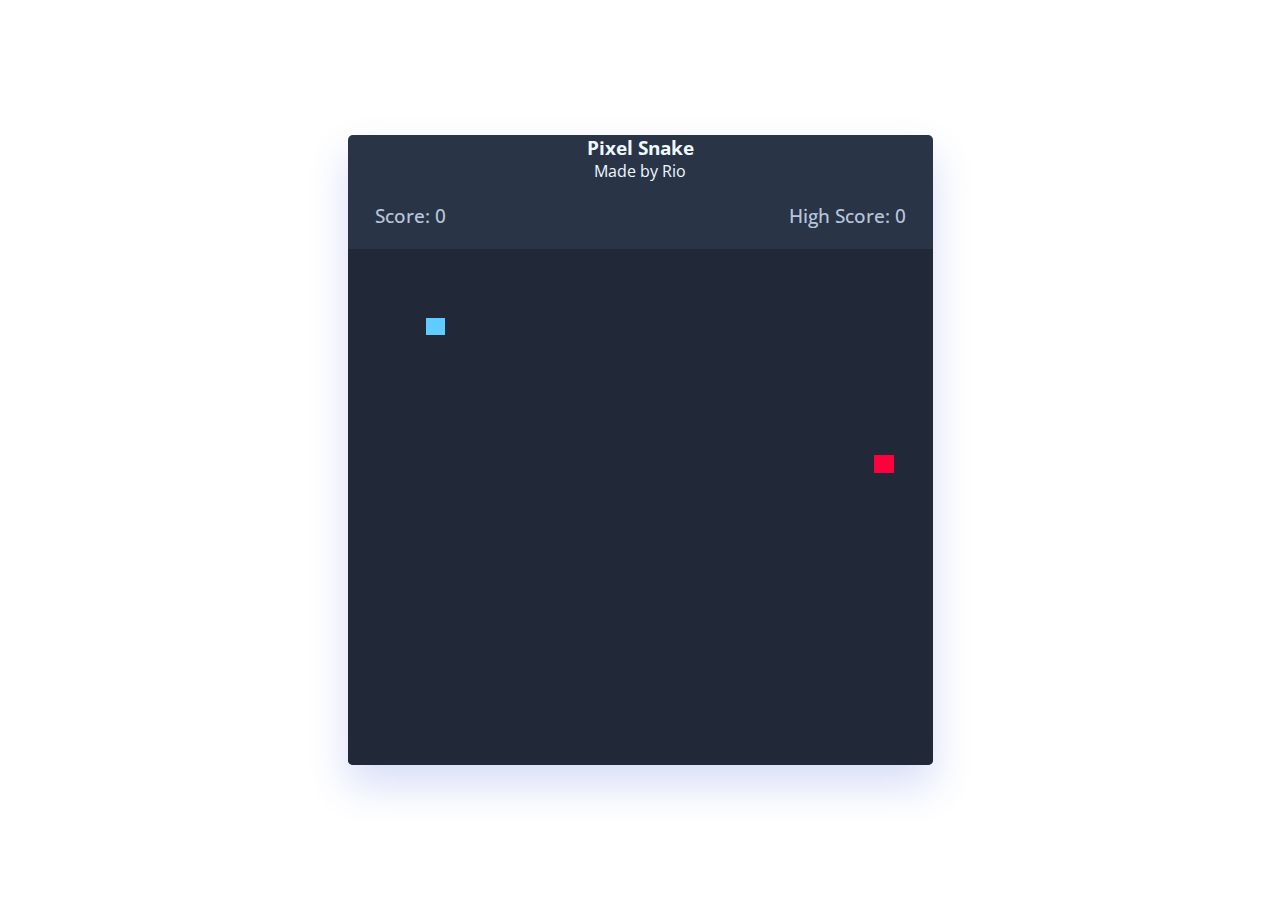
<file: images/index.html>
<!DOCTYPE html>
<!-- Coding By CodingNepal - youtube.com/codingnepal -->
<html lang="en" dir="ltr">
  <head>
    <meta charset="utf-8">
    <title>Snake Game JavaScript | CodingNepal</title>
    <link rel="stylesheet" href="style.css">
    <meta name="viewport" content="width=device-width, initial-scale=1.0">
    <link rel="stylesheet" href="https://cdnjs.cloudflare.com/ajax/libs/font-awesome/6.3.0/css/all.min.css">
    <script src="script.js" defer></script>
  </head>
  <body>
    <div class="wrapper">
        <h3 style="color: aliceblue; text-align: center;">Pixel Snake</h3>
        <p style="color: aliceblue; text-align: center;">Made by Rio</p>
      <div class="game-details">
        <span class="score">Score: 0</span>
        <span class="high-score">High Score: 0</span>
      </div>
      <div class="play-board"></div>
      <div class="controls">
        <i data-key="ArrowLeft" class="fa-solid fa-arrow-left-long"></i>
        <i data-key="ArrowUp" class="fa-solid fa-arrow-up-long"></i>
        <i data-key="ArrowRight" class="fa-solid fa-arrow-right-long"></i>
        <i data-key="ArrowDown" class="fa-solid fa-arrow-down-long"></i>
      </div>
    </div>

  </body>
</html>
</file>
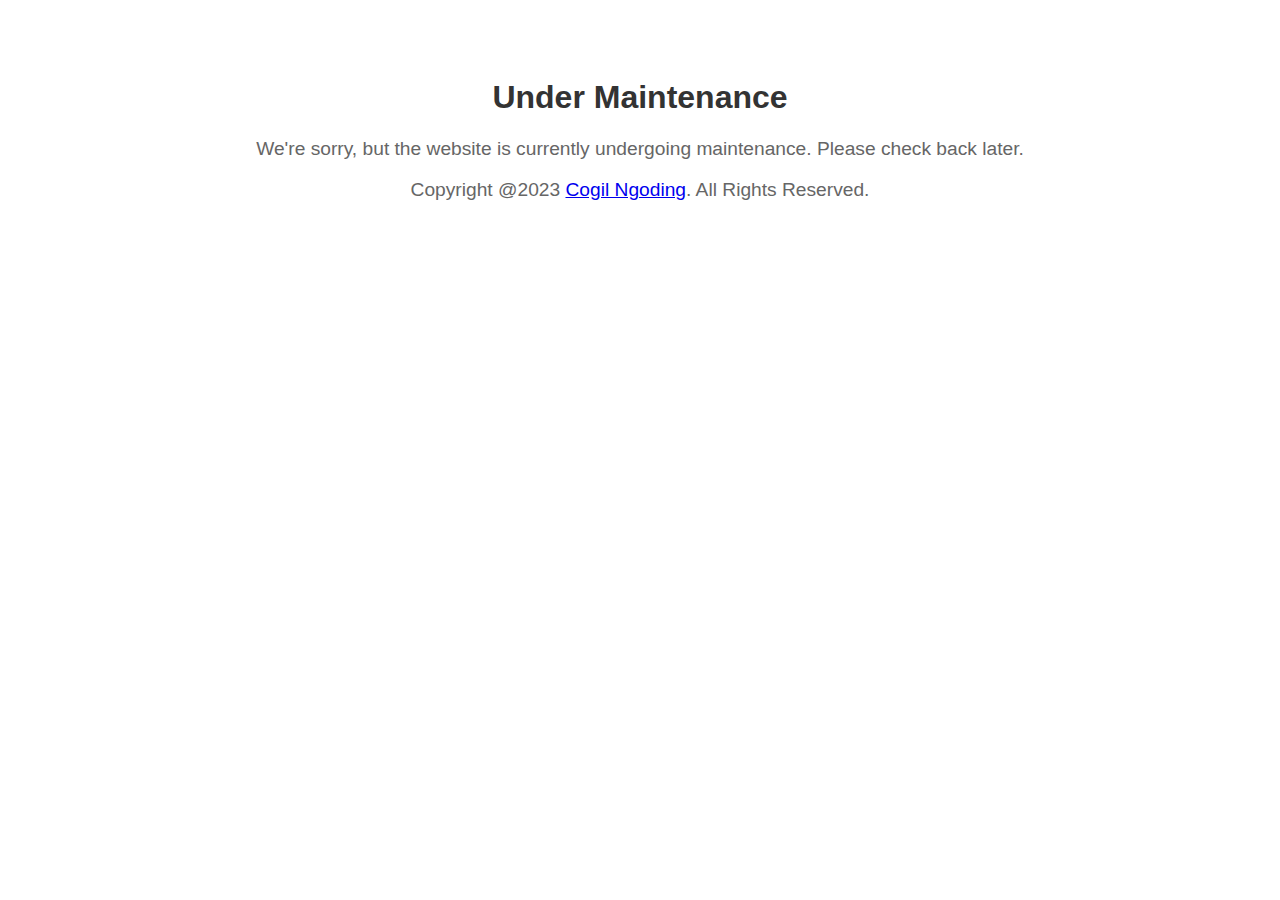
<file: images/masihdibuatya.html>
<!DOCTYPE html>
<html lang="en">
<head>
  <meta charset="UTF-8">
  <meta name="viewport" content="width=device-width, initial-scale=1.0">
  <title>Sek Tak Gawekno Yo</title>
  <style>
    body {
      text-align: center;
      padding: 50px;
      font-family: Arial, sans-serif;
    }
    h1 {
      font-size: 2em;
      color: #333;
    }
    p {
      font-size: 1.2em;
      color: #666;
    }
  </style>
</head>
<body>
  <h1>Under Maintenance</h1>
  <p>We're sorry, but the website is currently undergoing maintenance. Please check back later.</p>
</body>
<footer class="footer">
  <p>Copyright @2023 <a href="#">Cogil Ngoding</a>. All Rights Reserved.</p>
</footer>
</html>
</file>
<file: images/style.css>
/* Import Google font */
@import url('https://fonts.googleapis.com/css2?family=Open+Sans:wght@400;500;600;700&display=swap');
* {
  margin: 0;
  padding: 0;
  box-sizing: border-box;
  font-family: 'Open Sans', sans-serif;
}
body {
  display: flex;
  align-items: center;
  justify-content: center;
  min-height: 100vh;
  background: url(https://pbs.twimg.com/media/FwP8uLjWcAAfIHi.png);
}
.wrapper {
  width: 65vmin;
  height: 70vmin;
  display: flex;
  overflow: hidden;
  flex-direction: column;
  justify-content: center;
  border-radius: 5px;
  background: #293447;
  box-shadow: 0 20px 40px rgba(52, 87, 220, 0.2);
}
.game-details {
  color: #B8C6DC;
  font-weight: 500;
  font-size: 1.2rem;
  padding: 20px 27px;
  display: flex;
  justify-content: space-between;
}
.play-board {
  height: 100%;
  width: 100%;
  display: grid;
  background: #212837;
  grid-template: repeat(30, 1fr) / repeat(30, 1fr);
}
.play-board .food {
  background: #FF003D;
}
.play-board .head {
  background: #60CBFF;
}

.controls {
  display: none;
  justify-content: space-between;
}
.controls i {
  padding: 25px 0;
  text-align: center;
  font-size: 1.3rem;
  color: #B8C6DC;
  width: calc(100% / 4);
  cursor: pointer;
  border-right: 1px solid #171B26;
}

@media screen and (max-width: 800px) {
  .wrapper {
    width: 90vmin;
    height: 115vmin;
  }
  .game-details {
    font-size: 1rem;
    padding: 15px 27px;
  }
  .controls {
    display: flex;
  }
  .controls i {
    padding: 15px 0;
    font-size: 1rem;
  }
}
</file>
